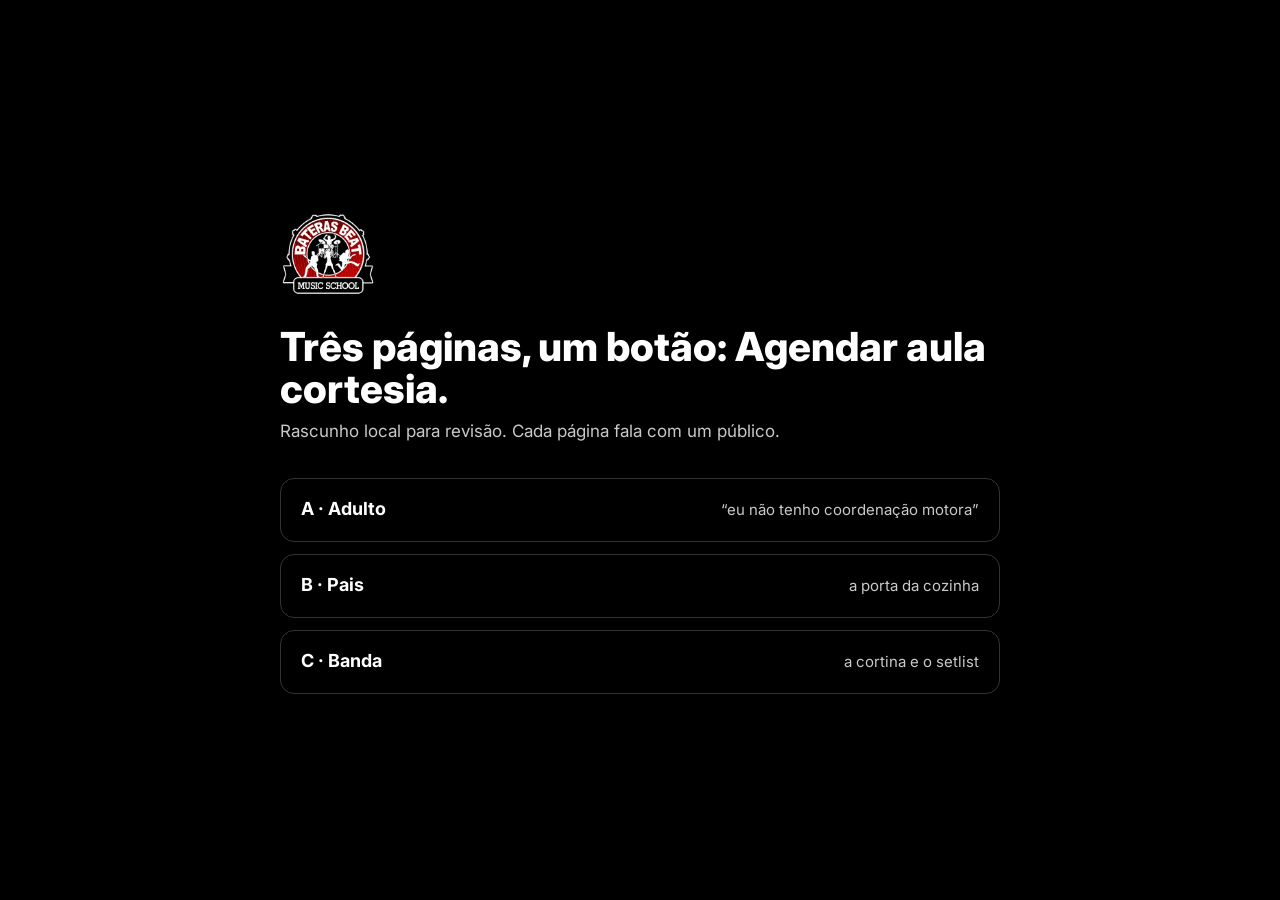
<file: index.html>
<!doctype html>
<html lang="pt-BR">
<head>
<meta charset="utf-8">
<meta name="viewport" content="width=device-width, initial-scale=1">
<meta name="robots" content="noindex, nofollow">
<title>Bateras Beat · 3 landing pages (rascunho local)</title>
<meta name="description" content="Rascunho local das três landing pages da Bateras Beat: adultos, pais e banda.">
<link rel="stylesheet" href="https://fonts.googleapis.com/css2?family=Inter:wght@400;800&display=swap">
<link rel="stylesheet" href="comum/base.css">
<style>
  :root { --fonte-texto: "Inter", system-ui, sans-serif; --fonte-display: "Inter", system-ui, sans-serif; }
  main { min-height: 100svh; display: grid; place-items: center; padding: 40px 16px; }
  .caixa { width: min(100%, 720px); }
  h1 { font-weight: 800; font-size: clamp(1.75rem, 4vw, 2.5rem); margin: 24px 0 8px; }
  p { color: var(--tinta-suave); }
  ul { list-style: none; padding: 0; margin: 32px 0 0; display: grid; gap: 12px; }
  a.pagina { display: flex; justify-content: space-between; align-items: center; min-height: 64px; padding: 16px 20px; border: 1px solid #333; border-radius: 14px; text-decoration: none; transition: border-color .2s, background .2s; }
  a.pagina:hover { border-color: var(--vermelho); background: #111; }
  a.pagina strong { font-size: 1.125rem; }
  a.pagina span { color: var(--tinta-suave); font-size: .9375rem; }
</style>
</head>
<body>
<main>
  <div class="caixa">
    <img src="comum/logo.png" alt="Bateras Beat Music School" width="96" height="96">
    <h1>Três páginas, um botão: Agendar aula cortesia.</h1>
    <p>Rascunho local para revisão. Cada página fala com um público.</p>
    <ul>
      <li><a class="pagina" href="adulto/"><strong>A · Adulto</strong><span>“eu não tenho coordenação motora”</span></a></li>
      <li><a class="pagina" href="pais/"><strong>B · Pais</strong><span>a porta da cozinha</span></a></li>
      <li><a class="pagina" href="banda/"><strong>C · Banda</strong><span>a cortina e o setlist</span></a></li>
    </ul>
  </div>
</main>
</body>
</html>
</file>
<file: comum/base.css>
/* Bateras Beat — base comum às 3 landing pages.
 * Paleta original do site (hex) + variações de luminosidade.
 * Cada página define --fundo, --tinta, --tinta-suave, --foco e as fontes. */

:root {
  --vermelho: #F50505;          /* títulos do site original · acento e CTA */
  --vermelho-escuro: #B30000;   /* cabeçalho do site original · hover */
  --vermelho-noite: #2A0000;    /* variação escura do #B30000 */
  --preto: #000000;
  --carvao: #111111;            /* variações do preto */
  --grafite: #1E1E1E;
  --branco: #FFFFFF;
  --cinza: #E8E8E8;             /* fundo claro do site original */
  --cinza-medio: #BDBDBD;
  --cinza-texto: #555555;       /* 7,4:1 sobre branco */
  --amarelo: #FFCC00;           /* hover do rodapé original · só destaque */

  --fundo: var(--preto);
  --tinta: var(--branco);
  --tinta-suave: #C9C9C9;
  --foco: var(--amarelo);

  --e1: 8px; --e2: 16px; --e3: 24px; --e4: 40px; --e5: 64px; --e6: 104px;
  --largura: 1180px;
  --topo-altura: 72px;
  --barra-altura: 76px;
}

*, *::before, *::after { box-sizing: border-box; }
html { -webkit-text-size-adjust: 100%; overflow-x: clip; background: var(--fundo); --fx-fundo: var(--fundo); --fx-tinta: var(--tinta); }
body {
  margin: 0;
  background: var(--fundo);
  color: var(--tinta);
  font-family: var(--fonte-texto, system-ui, sans-serif);
  font-size: 1.0625rem;
  line-height: 1.6;
  overflow-x: clip;
}
img, svg { display: block; max-width: 100%; }
h1, h2, h3 { margin: 0; font-family: var(--fonte-display); font-weight: 400; line-height: 1.05; }
p { margin: 0; }
a { color: inherit; }
button { font: inherit; color: inherit; }

:focus-visible { outline: 3px solid var(--foco); outline-offset: 3px; border-radius: 4px; }

.pular {
  position: absolute; left: -9999px; top: 8px; z-index: 100;
  background: var(--branco); color: var(--preto); padding: 12px 16px;
}
.pular:focus { left: 16px; }

.miolo { width: min(100% - 32px, var(--largura)); margin-inline: auto; }
.rotulo {
  font-family: var(--fonte-texto);
  font-size: 0.8125rem; font-weight: 700;
  letter-spacing: 0.1em; text-transform: uppercase;
}
.sr { position: absolute; width: 1px; height: 1px; overflow: hidden; clip: rect(0 0 0 0); white-space: nowrap; }

/* ---------- CTA principal: mesmo texto, mesma cor, a página inteira ---------- */
.cta {
  display: inline-flex; align-items: center; justify-content: center; gap: 10px;
  min-height: 54px; padding: 14px 28px;
  background: var(--vermelho); color: var(--branco);
  font-family: var(--fonte-texto); font-size: 1.1875rem; font-weight: 800; letter-spacing: 0.01em;
  text-decoration: none; border-radius: 999px; border: 0;
  box-shadow: 0 0 0 0 rgba(245, 5, 5, 0);
  transition: background 0.2s, transform 0.12s, box-shadow 0.25s;
  cursor: pointer;
  -webkit-tap-highlight-color: transparent;
}
.cta:hover { background: var(--vermelho-escuro); box-shadow: 0 8px 24px -8px rgba(245, 5, 5, 0.55); }
.cta:active { transform: scale(0.97); }
.cta svg { width: 20px; height: 20px; flex: none; }
.cta-bloco { display: flex; flex-direction: column; align-items: flex-start; gap: 10px; }
.cta-bloco.centro { align-items: center; text-align: center; }
.risco-zero { font-size: 0.875rem; color: var(--tinta-suave); display: flex; flex-wrap: wrap; gap: 4px 14px; }
.risco-zero span::before { content: "✓ "; color: var(--vermelho); font-weight: 700; }
.bonus-tag {
  display: inline-block; padding: 4px 12px; border-radius: 4px;
  background: var(--amarelo); color: var(--preto); font-weight: 800; font-size: 0.9375rem;
}

/* secundário discreto */
.link-discreto {
  display: inline-flex; align-items: center; min-height: 44px;
  color: var(--tinta-suave); text-decoration: underline; text-underline-offset: 4px;
}
.link-discreto:hover { color: var(--tinta); }

/* ---------- topo fixo que encolhe ---------- */
.topo {
  position: fixed; inset: 0 0 auto 0; z-index: 50;
  height: var(--topo-altura);
  display: flex; align-items: center;
  transition: height 0.25s, background 0.25s, box-shadow 0.25s;
}
.topo .miolo { display: flex; align-items: center; justify-content: space-between; gap: 16px; }
.topo .marca img { width: 56px; height: 56px; transition: width 0.25s, height 0.25s; }
.topo.encolhido { height: 56px; }
.topo.encolhido .marca img { width: 42px; height: 42px; }
.topo .marca { display: inline-flex; min-height: 44px; align-items: center; }
.topo nav ul { list-style: none; margin: 0; padding: 0; display: flex; gap: 4px; }
.topo nav a {
  display: inline-flex; align-items: center; min-height: 44px; padding: 0 12px;
  text-decoration: none; font-size: 0.9375rem; font-weight: 600; border-radius: 999px;
  transition: background 0.2s, color 0.2s;
}
/* 19px negrito = texto grande (AA 3:1) para branco sobre #F50505 */
.topo .cta { min-height: 44px; padding: 8px 18px; font-size: 1.1875rem; }
.menu-botao {
  display: inline-flex; align-items: center; justify-content: center;
  min-width: 44px; min-height: 44px; background: transparent; border: 1px solid currentColor;
  border-radius: 999px; padding: 0 14px; font-weight: 700; font-size: 0.875rem; cursor: pointer;
}
.topo-acoes { display: flex; align-items: center; gap: 8px; }
@media (max-width: 899px) {
  .topo nav {
    position: absolute; top: 100%; left: 0; right: 0;
    background: var(--fundo); padding: 8px 16px 16px;
    border-bottom: 1px solid rgba(128,128,128,.3);
    display: none;
  }
  .topo nav.aberto { display: block; }
  .topo nav ul { flex-direction: column; }
  .topo .cta-topo { display: none; }
}
@media (min-width: 900px) {
  .menu-botao { display: none; }
}

/* ---------- barra de CTA no celular ---------- */
.barra-cta {
  position: fixed; inset: auto 0 0 0; z-index: 60;
  padding: 10px 16px calc(10px + env(safe-area-inset-bottom));
  background: var(--fundo);
  border-top: 1px solid rgba(128,128,128,.35);
  display: flex; align-items: center; gap: 12px;
  transform: translateY(110%); transition: transform 0.3s;
}
.barra-cta.visivel { transform: none; }
.barra-cta .cta { flex: 1; min-height: 52px; padding: 0 14px; font-size: 1.1875rem; white-space: nowrap; }
.barra-cta small { font-size: 0.75rem; color: var(--tinta-suave); line-height: 1.3; max-width: 7.5em; }
@media (max-width: 359px) { .barra-cta small { display: none; } }
@media (max-width: 767px) {
  body { padding-bottom: var(--barra-altura); } /* a barra nunca cobre conteúdo */
}
@media (min-width: 768px) { .barra-cta { display: none; } }

/* ---------- vídeo leve ---------- */
.yt {
  position: relative; display: block; width: 100%; aspect-ratio: 16 / 9;
  padding: 0; border: 0; background: var(--carvao); cursor: pointer; overflow: hidden; border-radius: 12px;
}
.yt img { width: 100%; height: 100%; object-fit: cover; transition: transform 0.4s, opacity 0.3s; opacity: .85; }
.yt:hover img { transform: scale(1.03); opacity: 1; }
.yt .play {
  position: absolute; inset: 0; margin: auto; width: 72px; height: 72px; border-radius: 50%;
  background: var(--vermelho); display: grid; place-items: center;
  transition: transform 0.15s;
}
.yt:hover .play { transform: scale(1.08); }
.yt:active .play { transform: scale(0.95); }
.yt .play::after { content: ""; border-left: 22px solid #fff; border-top: 13px solid transparent; border-bottom: 13px solid transparent; margin-left: 6px; }
.yt-frame { width: 100%; aspect-ratio: 16 / 9; border: 0; border-radius: 12px; display: block; }
.legenda { font-size: 0.9375rem; color: var(--tinta-suave); margin-top: 10px; }

/* ---------- marcas parceiras ---------- */
.marcas { display: flex; flex-wrap: wrap; gap: 10px; list-style: none; padding: 0; margin: 0; }
.marcas a { display: block; border-radius: 10px; transition: transform 0.15s, opacity 0.2s; opacity: .9; }
.marcas a:hover { opacity: 1; transform: translateY(-2px); }
.marcas img { width: 120px; min-width: 108px; height: auto; aspect-ratio: 195 / 80; border-radius: 10px; }

/* ---------- FAQ ---------- */
.faq details { border-top: 1px solid rgba(128,128,128,.35); }
.faq details:last-child { border-bottom: 1px solid rgba(128,128,128,.35); }
.faq summary {
  list-style: none; cursor: pointer; min-height: 56px; padding: 16px 44px 16px 0; position: relative;
  font-weight: 700; font-size: 1.125rem;
}
.faq summary::-webkit-details-marker { display: none; }
.faq summary::after {
  content: "+"; position: absolute; right: 8px; top: 50%; transform: translateY(-50%);
  font-size: 1.5rem; font-weight: 400; transition: transform 0.2s;
}
.faq details[open] summary::after { transform: translateY(-50%) rotate(45deg); }
.faq summary:hover { color: var(--vermelho); }
.faq details p { padding: 0 0 20px; color: var(--tinta-suave); max-width: 62ch; }

/* ---------- rodapé ---------- */
.rodape { padding: var(--e5) 0 var(--e4); font-size: 0.9375rem; color: var(--tinta-suave); }
.rodape .miolo { display: flex; flex-wrap: wrap; gap: 24px; justify-content: space-between; align-items: center; }
.rodape ul { list-style: none; display: flex; flex-wrap: wrap; gap: 4px 8px; padding: 0; margin: 0; }
.rodape a { display: inline-flex; align-items: center; min-height: 44px; padding: 0 6px; }
.rodape a:hover { color: var(--tinta); }

@media (prefers-reduced-motion: reduce) {
  *, *::before, *::after { transition-duration: 0.01ms !important; animation-duration: 0.01ms !important; animation-iteration-count: 1 !important; }
}
</file>
